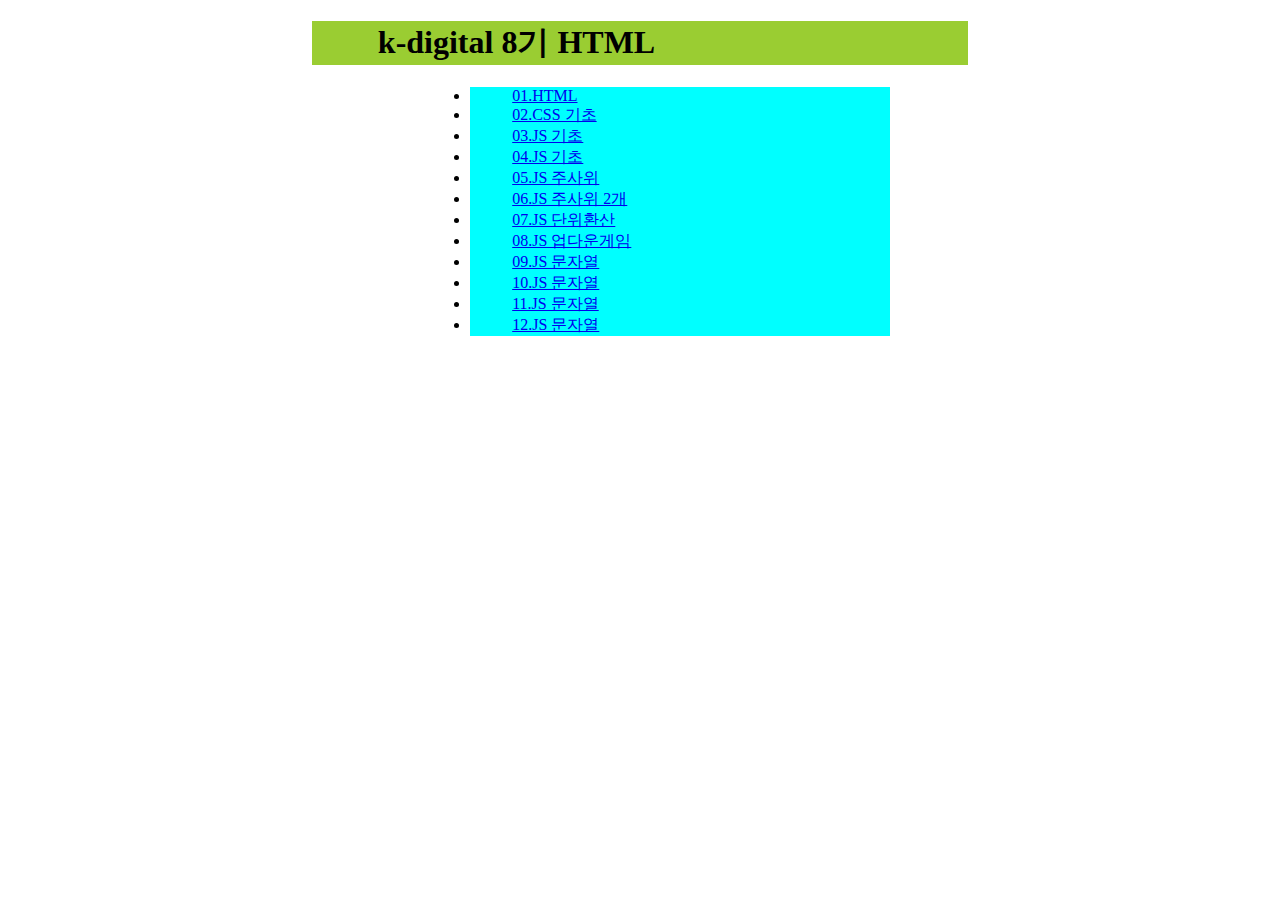
<file: index.html>
<!DOCTYPE html>
<html lang ko>

<head>
    <meta charset="UTF-8">
    <meta name="viewport" content="width=device-width, initial-scale=1.0">
    <title>k-digital 8기</title>
    <link rel="stylesheet" type="text/css" href="./index.css">
</head>

<body>
    <header>
        <h1>k-digital 8기 HTML</h1>
    </header>

<main>
    <ul>
        <li><a href='./01/01.html'>01.HTML</a></li>
        <li><a href="./02/02.html">02.CSS 기초</a></li>
        <li><a href="./03/03.html">03.JS 기초</a></li>
        <li><a href="./04/04.html">04.JS 기초</a></li>
        <li><a href="./05/05.html">05.JS 주사위</a></li>
        <li><a href="./06/06.html">06.JS 주사위 2개 </a></li>
        <li><a href="./07/07.html">07.JS 단위환산</a></li>
        <li><a href="./08/08.html">08.JS 업다운게임</a></li>
        <li><a href="./09/09.html">09.JS 문자열</a></li>
        <li><a href="./10/10.html">10.JS 문자열</a></li>
        <li><a href="./11/11.html">11.JS 문자열</a></li>
        <li><a href="./12/12.html">12.JS 문자열</a></li>
    </ul>
</main>
</body>

</html>

<!-- 타이틀달아주기 -->
</file>
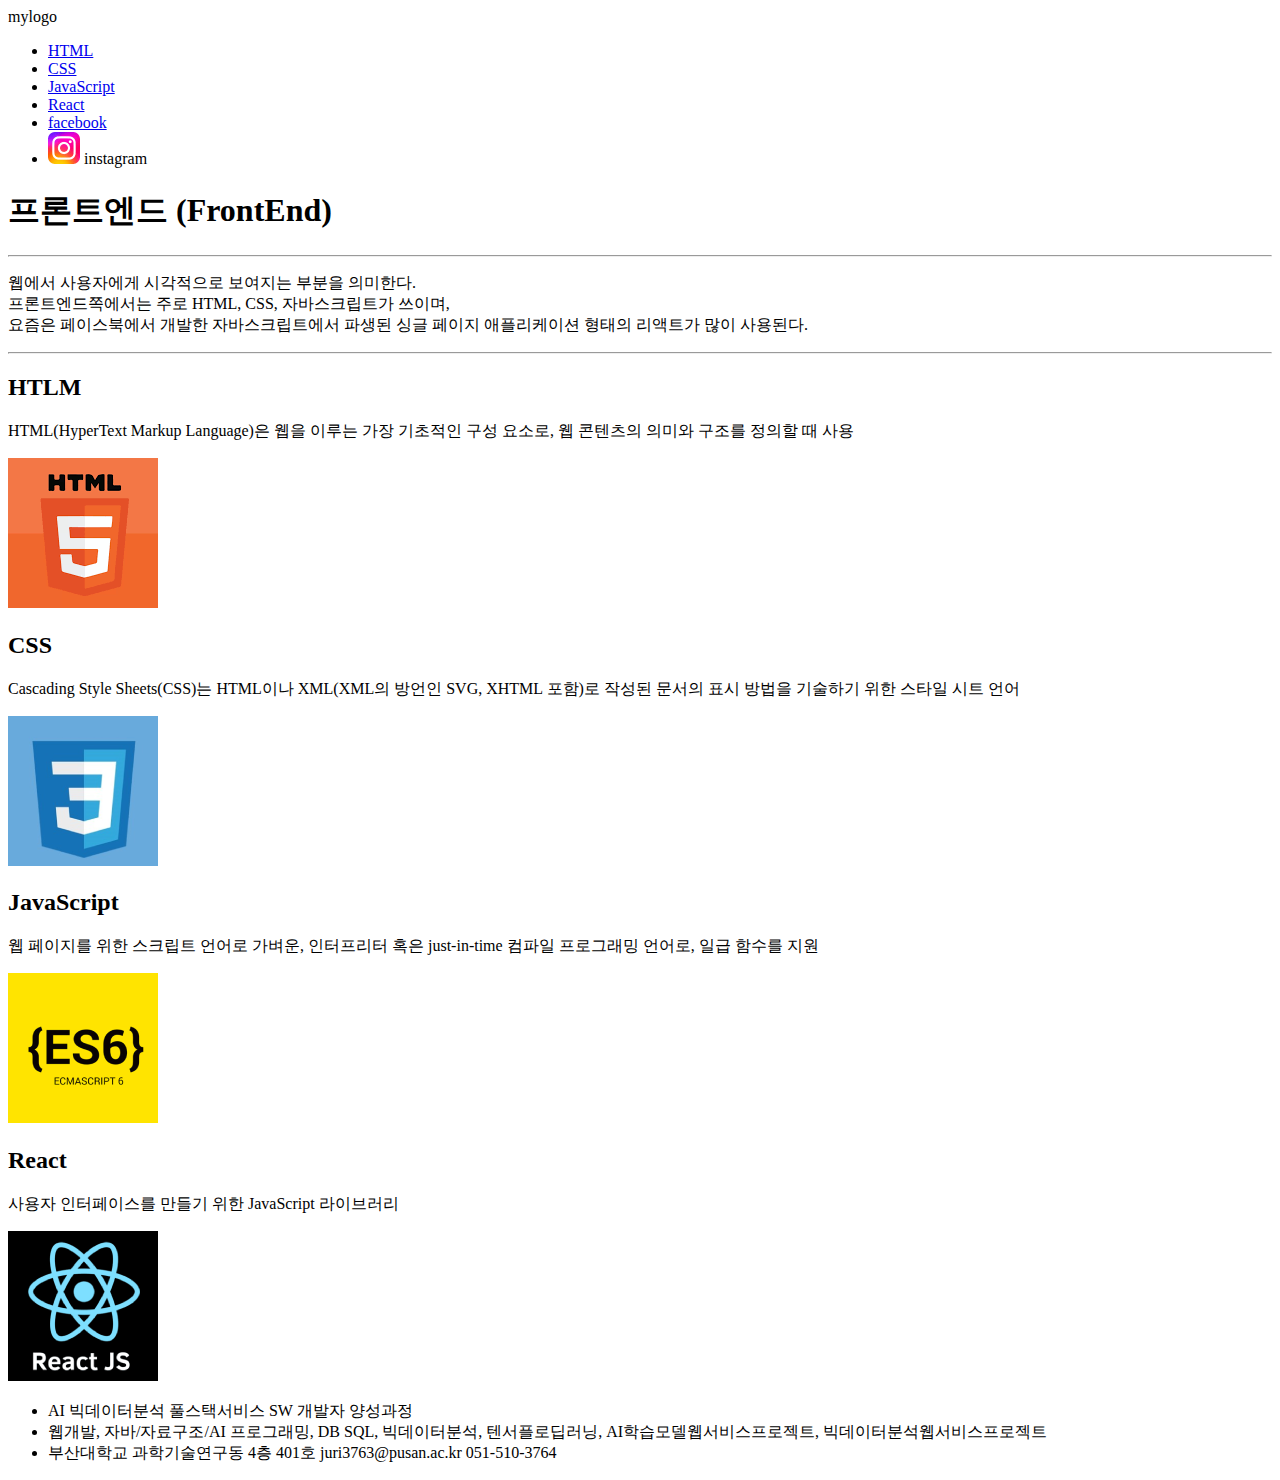
<file: 01/01.html>
<!DOCTYPE html>
<html lang="ko">

<head>
    <meta charset="UTF-8">
    <meta name="viewport" content="width=device-width, initial-scale=1.0">
    <title>HTML 기초</title>
</head>

<body>
    <header>
        <div>mylogo</div>
        <nav>
            <ul>
                <li><a href='#h2HTML'>HTML</a></li>
                <li><a href='#h2CSS'>CSS</a></li>
                <li><a href='#h2js'>JavaScript</a></li>
                <li><a href='#h2react'>React</a></li>
                <li><a href='https://www.facebook.com/?locale=ko_KR' target='blank'>facebook</a></li>
                <li>
                    <img
                        src='[data-uri]'>
                    instagram
                </li>
            </ul>
        </nav>
    </header>
    <main>
        <article>
            <h1>프론트엔드
                (FrontEnd)</h1>

            <hr>
            <p>웹에서 사용자에게 시각적으로 보여지는 부분을 의미한다. <br>프론트엔드쪽에서는 주로 <span>HTML, CSS, 자바스크립트</span>가 쓰이며, <br>요즘은 페이스북에서 개발한
                자바스크립트에서
                파생된 싱글 페이지 애플리케이션 형태의 리액트가 많이 사용된다.</p>
        </article>
        <hr>

        <section>
            <h2 id="h2HTML">HTLM</h2>
            <p>HTML(HyperText Markup Language)은 웹을 이루는 가장 기초적인 구성 요소로, 웹 콘텐츠의 의미와 구조를 정의할 때 사용</p>
            <div>
                <img src='../img/html.png' alt="HTML">
            </div>
        </section>
        <section>
            <h2 id="h2CSS">CSS</h2>
            <p>Cascading Style Sheets(CSS)는 HTML이나 XML(XML의 방언인 SVG, XHTML 포함)로 작성된 문서의 표시 방법을 기술하기 위한 스타일 시트 언어</p>
            <div>
                <img src='../img/css.png' alt="CSS">
            </div>
        </section>
        <section>
            <h2 id="h2js">JavaScript</h2>
            <p>웹 페이지를 위한 스크립트 언어로 가벼운, 인터프리터 혹은 just-in-time 컴파일 프로그래밍 언어로, 일급 함수를 지원</p>
            <div>
                <img src="../img/js.png" alt="JavaScript">
            </div>
        </section>
        <section>
            <h2 id="h2recat">React</h2>
            <p>사용자 인터페이스를 만들기 위한 JavaScript 라이브러리</p>
            <div>
                <img src="../img/react.png" alt="React">
            </div>
        </section>
    </main>
    <footer>
        <ul>
            <li>AI 빅데이터분석 풀스택서비스 SW 개발자 양성과정</li>
            <li>웹개발, 자바/자료구조/AI 프로그래밍, DB SQL, 빅데이터분석, 텐서플로딥러닝, AI학습모델웹서비스프로젝트, 빅데이터분석웹서비스프로젝트</li>
            <li>부산대학교 과학기술연구동 4층 401호 juri3763@pusan.ac.kr 051-510-3764</li>
        </ul>
    </footer>
</body>

</html>
</file>
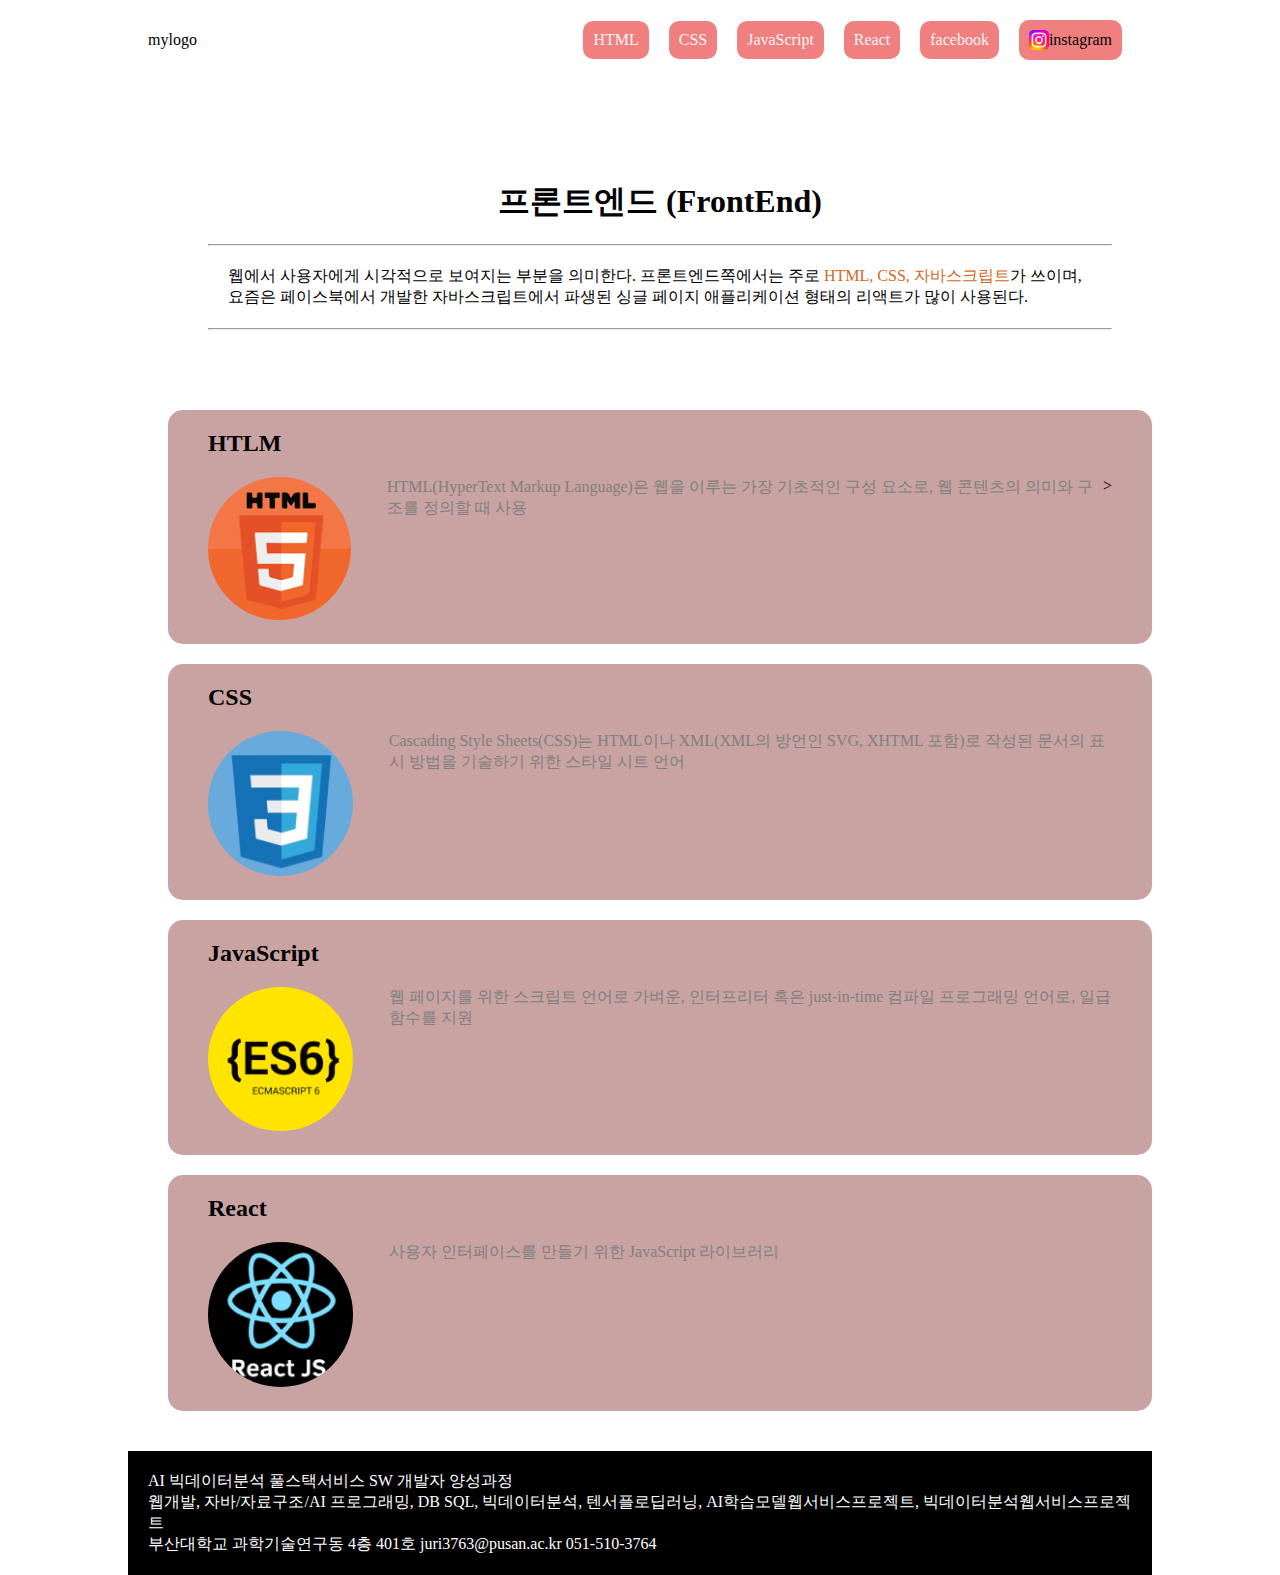
<file: 02/02.html>
<!DOCTYPE html>
<html lang="ko">

<head>
    <meta charset="UTF-8">
    <meta name="viewport" content="width=device-width, initial-scale=1.0">
    <title>CSS 기초</title>
    <link rel="stylesheet" type="text/css" href="./02.css">
    
</head>

<body>
    <!-- 여기는 메뉴영역
    인라인 형식 style 속성사용
    <header style="background-color: aliceblue;"> -->
    <header>
        <div>mylogo</div>
        <nav>
            <ul id="menu">
                <li class="menuli"><a href='#h2HTML'>HTML</a></li>
                <li class="menuli"><a href='#h2CSS'>CSS</a></li>
                <li class="menuli"><a href='#h2js'>JavaScript</a></li>
                <li class="menuli"><a href='#h2react'>React</a></li>
                <li class="menuli"><a href='https://www.facebook.com/?locale=ko_KR' target='blank'>facebook</a></li>
                <li class="menuli">
                    <img
                        src='[data-uri]'>
                    instagram
                </li>
            </ul>
        </nav>
    </header>


    <!-- 메인영역 -->
    <main>
        <article>
            <h1>프론트엔드
                (FrontEnd)</h1>
            <hr>
            <p>웹에서 사용자에게 시각적으로 보여지는 부분을 의미한다. 프론트엔드쪽에서는 주로 <span>HTML, CSS, 자바스크립트</span>가 쓰이며, 요즘은 페이스북에서 개발한
                    자바스크립트에서
                    파생된 싱글 페이지 애플리케이션 형태의 리액트가 많이 사용된다.
            </p>
            <hr>
        </article>

        <section class="s1">
            <h2 id="h2HTML">HTLM</h2>

            <div class="secDiv">
                <div>
                    <img src='../img/html.png' alt="HTML">
                </div>
                <p>HTML(HyperText Markup Language)은 웹을 이루는 가장 기초적인 구성 요소로, 웹 콘텐츠의 의미와 구조를 정의할 때 사용</p>
                >
            </div>
        </section>

        <section class="s2">
            <h2 id="h2CSS">CSS</h2>

            <div class="secDiv">
                <div>
                    <img src='../img/css.png' alt="CSS">
                </div>
                <p>Cascading Style Sheets(CSS)는 HTML이나 XML(XML의 방언인 SVG, XHTML 포함)로 작성된 문서의 표시 방법을 기술하기 위한 스타일 시트 언어</p>
            </div>
        </section>

        </section>
        <section class="s1">
            <h2 id="h2js">JavaScript</h2>

            <div class="secDiv">
                <div>
                    <img src="../img/js.png" alt="JavaScript">
                </div>
                <p>웹 페이지를 위한 스크립트 언어로 가벼운, 인터프리터 혹은 just-in-time 컴파일 프로그래밍 언어로, 일급 함수를 지원</p>

            </div>
        </section>

        <section class="s2">
            <h2 id="h2recat">React</h2>
            <div class="secDiv">
                <div>
                    <img src="../img/react.png" alt="React">
                </div>

                <p>사용자 인터페이스를 만들기 위한 JavaScript 라이브러리</p>
            </div>
        </section>
    </main>
</body>
<footer>
    <ul>
        <li>AI 빅데이터분석 풀스택서비스 SW 개발자 양성과정</li>
        <li>웹개발, 자바/자료구조/AI 프로그래밍, DB SQL, 빅데이터분석, 텐서플로딥러닝, AI학습모델웹서비스프로젝트, 빅데이터분석웹서비스프로젝트</li>
        <li>부산대학교 과학기술연구동 4층 401호 juri3763@pusan.ac.kr 051-510-3764</li>
    </ul>
</footer>

</html>
</file>
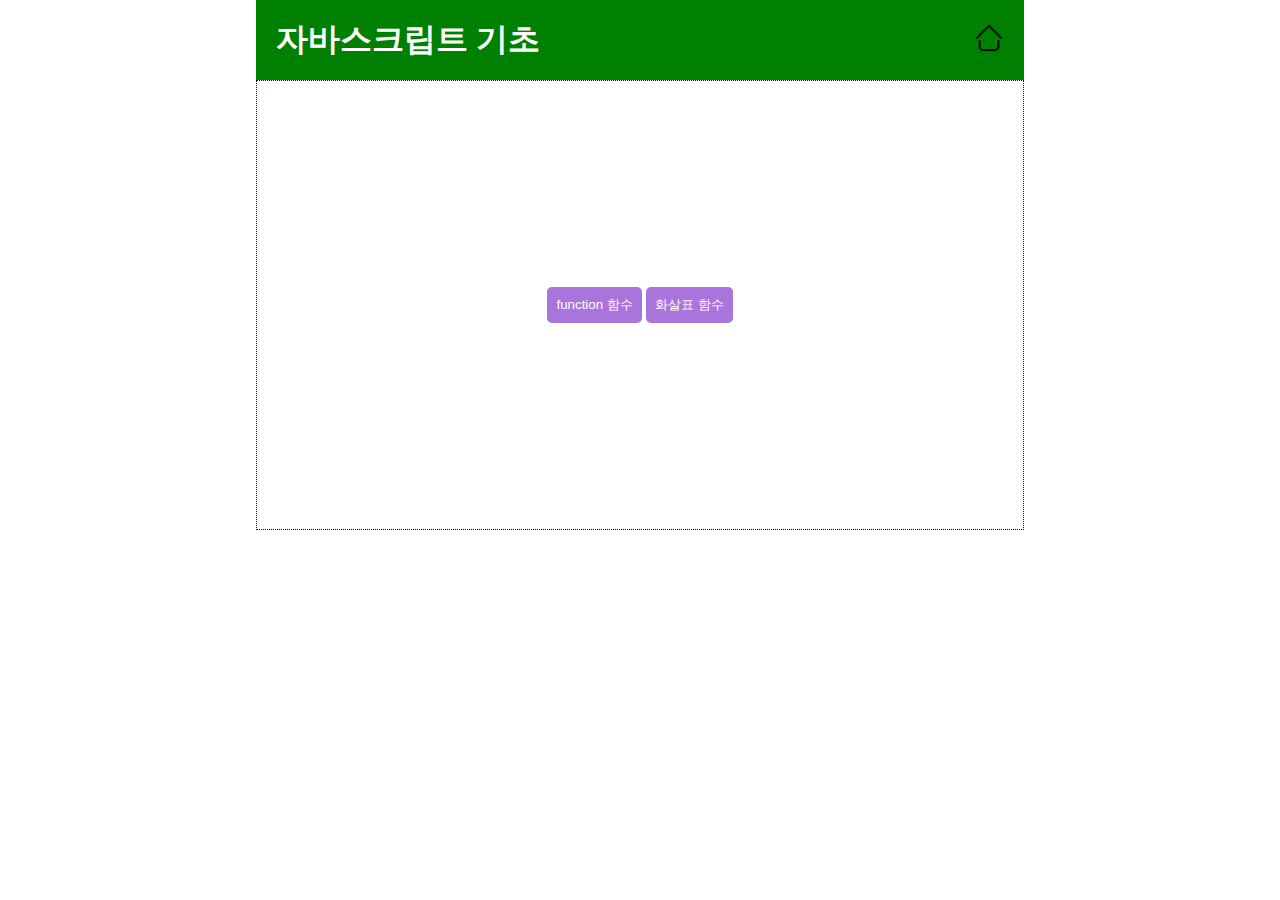
<file: 03/03.html>
<!DOCTYPE html>
<html lang="en">
<head>
 <meta charset="UTF-8">
 <meta name="viewport" content="width=device-width, initial-scale=1.0">
 <title>JS기초</title>
 <link rel="stylesheet" type="text/css" href="../js.css">
 <!-- 내부 스크립트 -->
 <!-- <script>
   alert('안녕하세요');
 </script> -->
 <!-- 외부스크립트  -->
  <script src="./03.js"></script>
</head>

<body>
 <header>
  <h1>자바스크립트 기초</h1>
  <div>
   <a href='../index.html'><img src="../img/home.png"></a>
  </div>
 </header>

 <main>
  <section>
   <div>
    <button onclick="handleClick();">function 함수</button>
    <button onclick="handleClick2();">화살표 함수</button>
   </div>
  </section>
 </main>

</body>
</html>
</file>
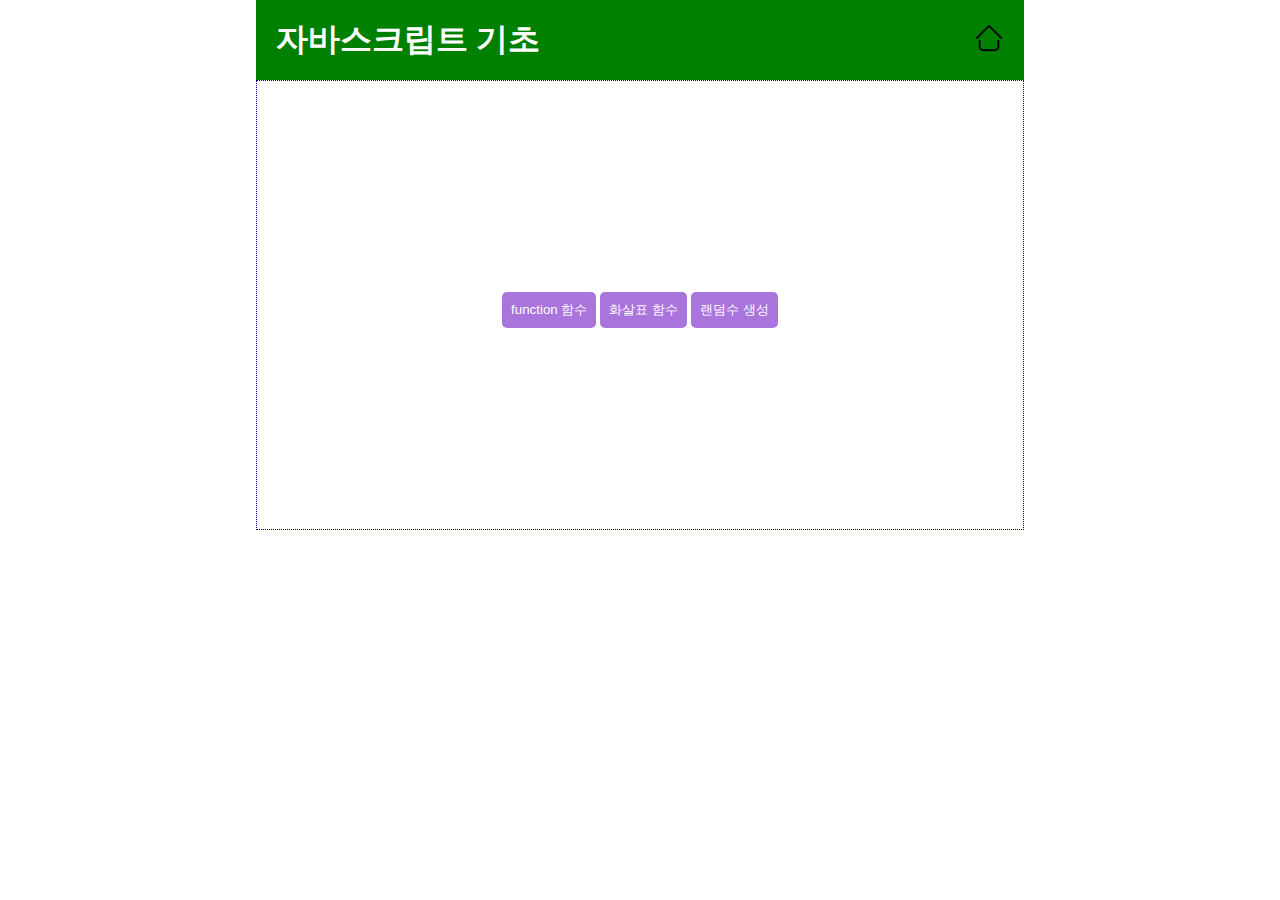
<file: 04/04.html>
<!DOCTYPE html>
<html lang="en">
<head>
 <meta charset="UTF-8">
 <meta name="viewport" content="width=device-width, initial-scale=1.0">
 <title>JS기초</title>
 <link rel="stylesheet" type="text/css" href="../js.css">
 <link rel="stylesheet" type="text/css" href="./04.css">
 <!-- 내부 스크립트 -->
 <!-- <script>
   alert('안녕하세요');
 </script> -->
 <!-- 외부스크립트  -->
  <script src="./04.js"></script>
</head>

<body>
 <header>
  <h1>자바스크립트 기초</h1>
  <div>
   <a href='../index.html'><img src="../img/home.png"></a>
  </div>
 </header>

 <main>
  <section>
    <div id="msg"></div>
  </section>
  <section>
   <div>
    <button id="bt1">function 함수</button>
    <button id="bt2">화살표 함수</button>
    <button id="bt3">랜덤수 생성</button>
   </div>
  </section>
 </main>

</body>
</html>
</file>
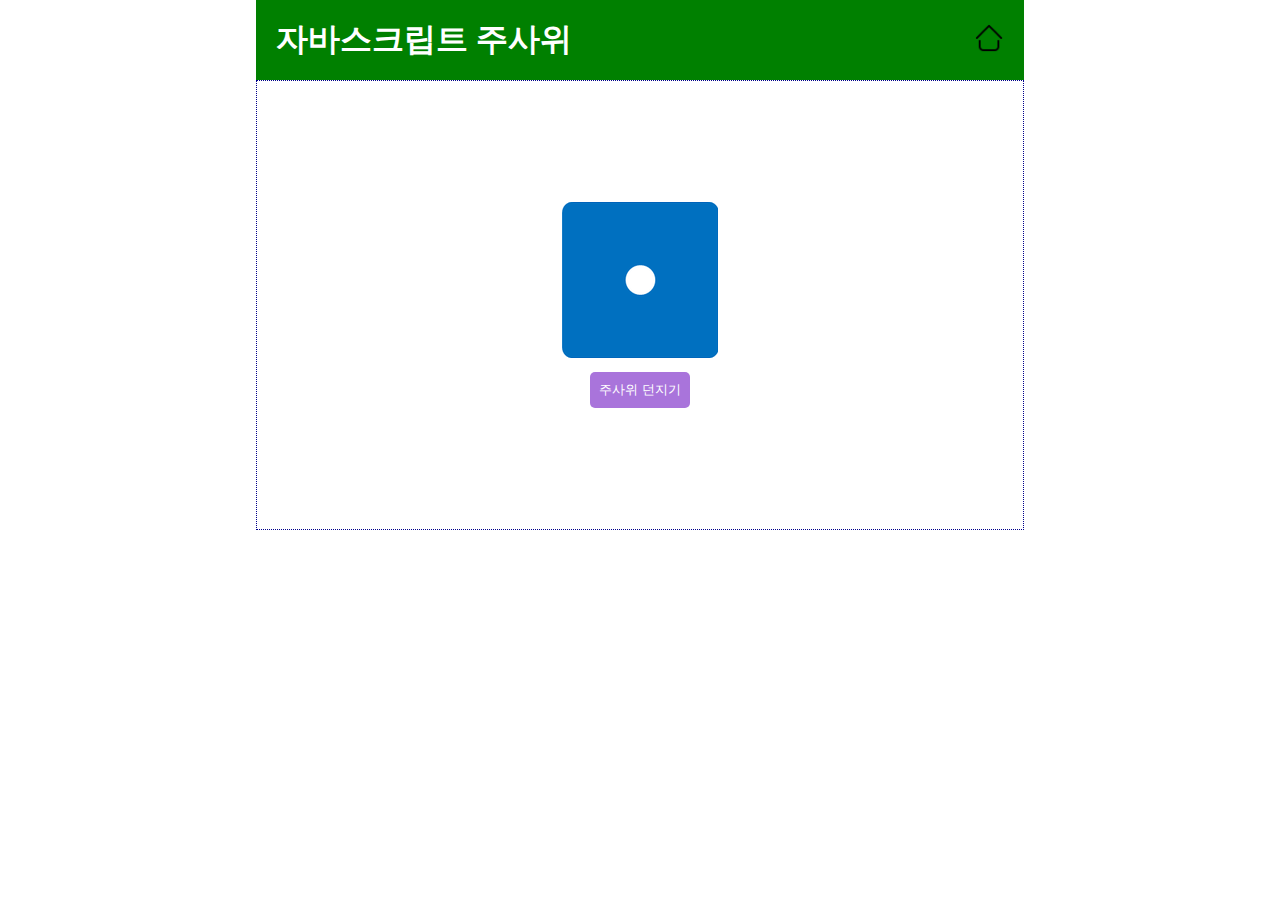
<file: 05/05.html>
<!DOCTYPE html>
<html lang="en">
<head>
 <meta charset="UTF-8">
 <meta name="viewport" content="width=device-width, initial-scale=1.0">
 <title>JS기초</title>
 <link rel="stylesheet" type="text/css" href="../js.css">
 <link rel="stylesheet" type="text/css" href="./05.css">
 <!-- 내부 스크립트 -->
 <!-- <script>
   alert('안녕하세요');
 </script> -->
 <!-- 외부스크립트  -->
  <script src="./05.js"></script>
</head>

<body>
 <header>
  <h1>자바스크립트 주사위</h1>
  <div>
   <a href='../index.html'><img src="../img/home.png"></a>
  </div>
 </header>

 <main>
  <section>
    <div id="msg"><img src="../img/1.png"></div>
  </section>
  <section>
   <div>
    <button id="bt1">주사위 던지기</button>   
   </div>
  </section>
 </main>

</body>
</html>
</file>
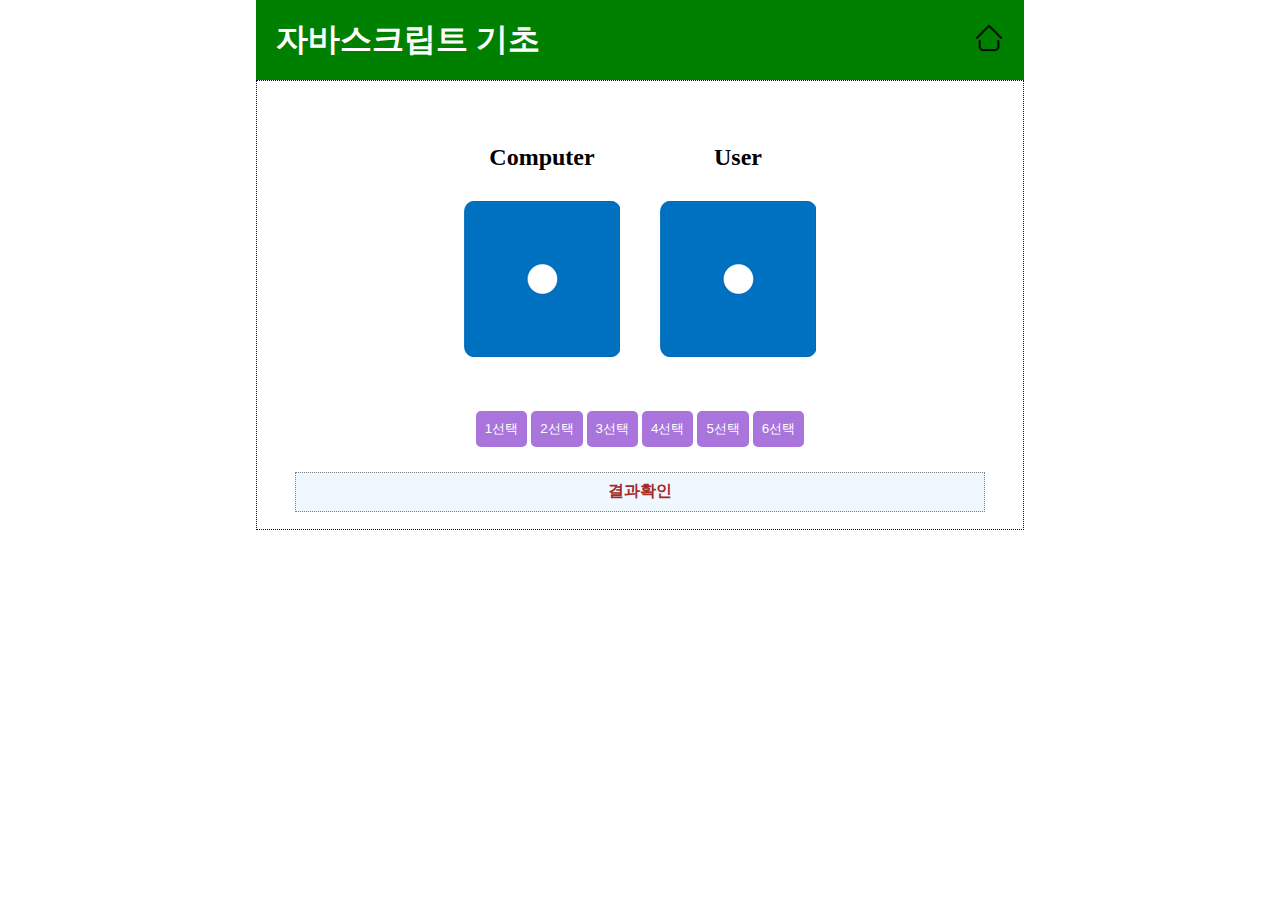
<file: 06/06.html>
<!DOCTYPE html>
<html lang="en">

<head>
  <meta charset="UTF-8">
  <meta name="viewport" content="width=device-width, initial-scale=1.0">
  <title>JS기초</title>
  <link rel="stylesheet" type="text/css" href="../js.css">
  <link rel="stylesheet" type="text/css" href="./06.css">
  <!-- 내부 스크립트 -->
  <!-- <script>
   alert('안녕하세요');
 </script> -->
  <!-- 외부스크립트  -->
  <script src="./06.js"></script>
</head>

<body>
  <header>
    <h1>자바스크립트 기초</h1>
    <div>
      <a href='../index.html'><img src="../img/home.png"></a>
    </div>
  </header>

  <main>
    <section class="sec1">
      <div class="dice">
        <h2>Computer</h2>
        <img id="com" src="../img/1.png" />
      </div>
      <div class="dice">
        <h2>User</h2>
        <img id="user" src="../img/1.png" />
      </div>
    </section>
    <section class="sec1">
      <div>
        <button id="bt1">1선택</button>
        <button id="bt2">2선택</button>
        <button id="bt3">3선택</button>
        <button id="bt4">4선택</button>
        <button id="bt5">5선택</button>
        <button id="bt6">6선택</button>
      </div>
    </section>
    <section class="sec2" id="msg"> 
      결과확인   
    </section>
  </main>

</body>

</html>
</file>
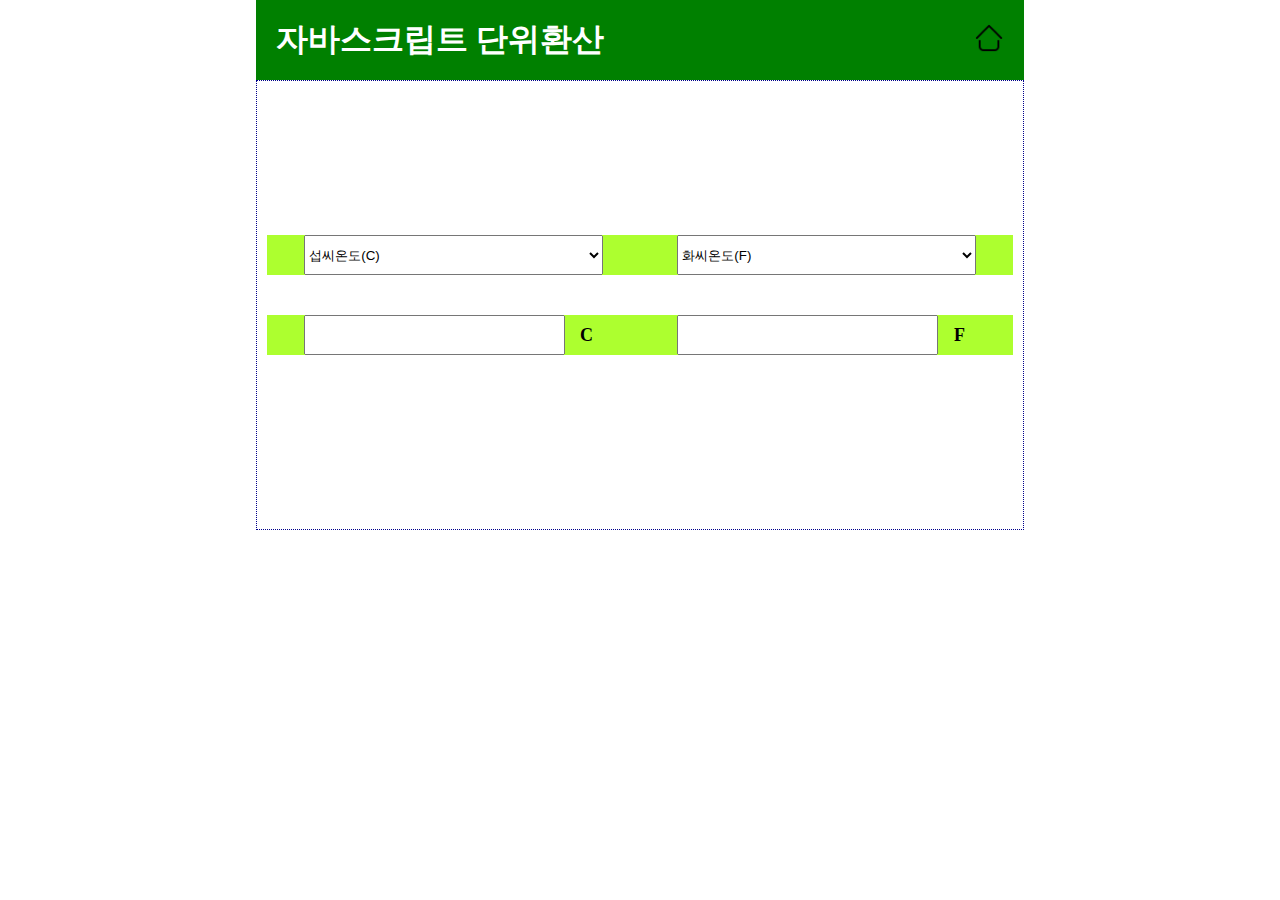
<file: 07/07.html>
<!DOCTYPE html>
<html lang="en">

<head>
  <meta charset="UTF-8">
  <meta name="viewport" content="width=device-width, initial-scale=1.0">
  <title>자바스크립트 단위환산</title>
  <link rel="stylesheet" type="text/css" href="../js.css">
  <link rel="stylesheet" type="text/css" href="./07.css">
    <!-- 외부 스크립트 -->
    <script src="./07.js"></script>
</head>

<body>
  <header>
    <h1>자바스크립트 단위환산</h1>
    <div>
      <a href='../index.html'><img src="../img/home.png"></a>
    </div>
  </header>

  <form>
    <main>
      <section class="sec">
        <div class="row">
          <div class="col">
            <select id="sel1" name="sel1">
              <option value="C" selected>섭씨온도(C)</option>
              <option value="F">화씨온도(F)</option>
            </select>
          </div>

          <div class="col">
            <select id="sel2" name="sel2">
              <option value="C">섭씨온도(C)</option>
              <option value="F" selected>화씨온도(F)</option>
            </select>
          </div>
        </div>

        <div class="row">
          <div class="col">
            <input type="number" id="tex1" name="txt1">
            <label for="txt1">C</label>
          </div>
          <div class="col">
            <input type="number" id="tex2" name="txt2" readonly>
            <label for="txt2">F</label>
          </div>
        </div>
      </section>
    </main>
  </form>
 
</body>

</html>
</file>
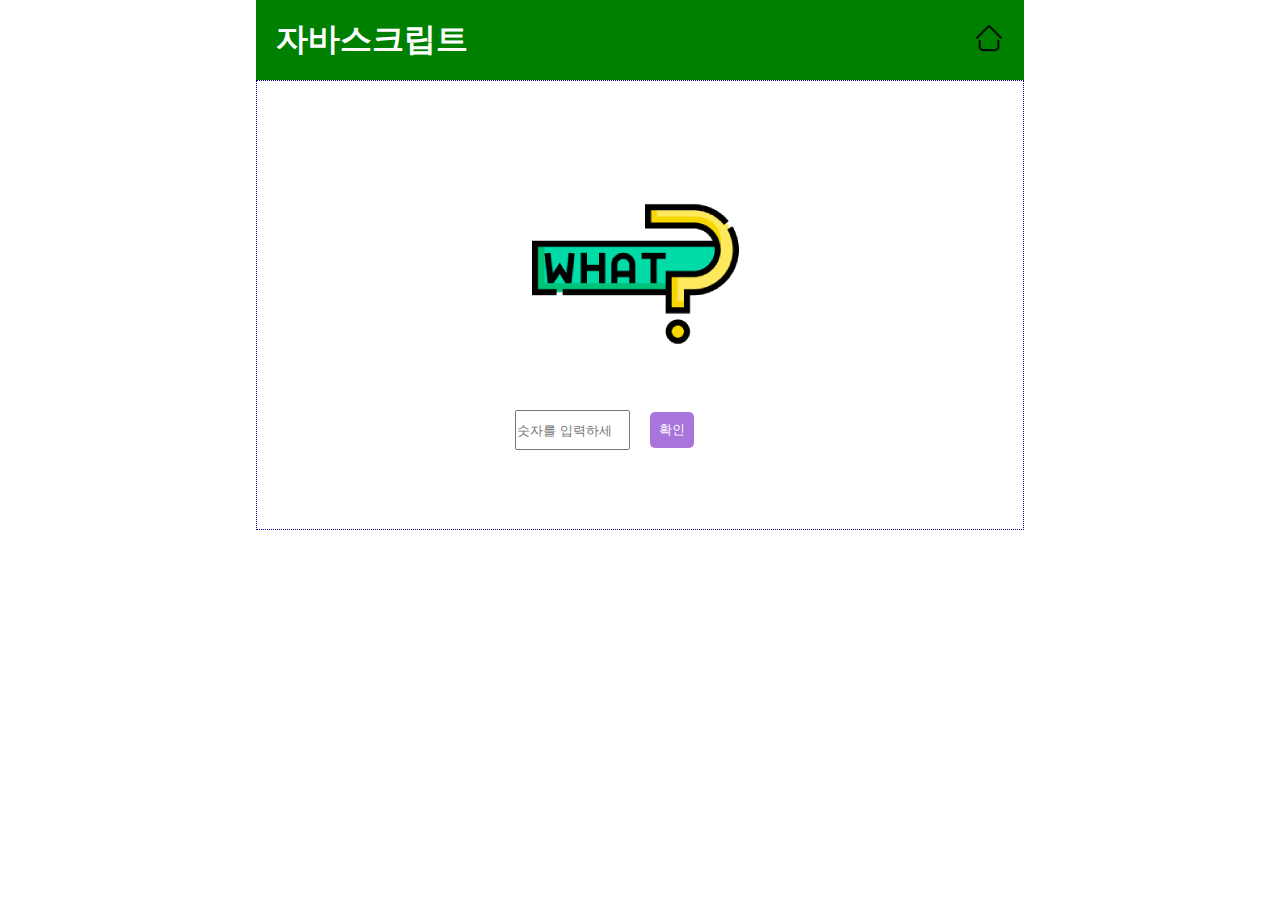
<file: 08/08.html>
<!DOCTYPE html>
<html lang="en">

<head>
 <meta charset="UTF-8">
 <meta name="viewport" content="width=device-width, initial-scale=1.0">
 <title>자바스크립트 업다운</title>
 <link rel="stylesheet" type="text/css" href="../js.css">
 <link rel="stylesheet" type="text/css" href="./08.css">
 <script src="./08.js"></script>
</head>

<body>
 <header>
  <h1>자바스크립트</h1>
  <div>
   <a href='../index.html'><img src="../img/home.png"></a>
  </div>
 </header>
 <form>
  <main>
    <section class='sec'>
      <div class='row'>
        <img src='../img/what.png' alt='업다운 what' />
      </div>
      <div class='row'>
        <div class='col1'>
          <input type='number' id='txt1' name='txtName1' placeholder='숫자를 입력하세요.' />
        </div>
        <div class='col2'>
          <button id='bt1'>확인</button>
        </div>
      </div>
    </section>
  </main>
</form>
</body>

</html>




 <!-- <form>
  <main>
   <article>
    <h1>업다운게임</h1>
   </article>
   <section class="sec1">
    <div>
     <img src="../img/what.png" id="ud1">
    </div>
   </section>
   <section class="sec2">
    <div class="a1">
     <input type="number" id="txt1" name="txtName1" placeholder="숫자를 입력하세요.">
     <button id="bt1">확인</button>
    </div>
   </section>
  </main>
 </form>

</body>

</html> -->
</file>
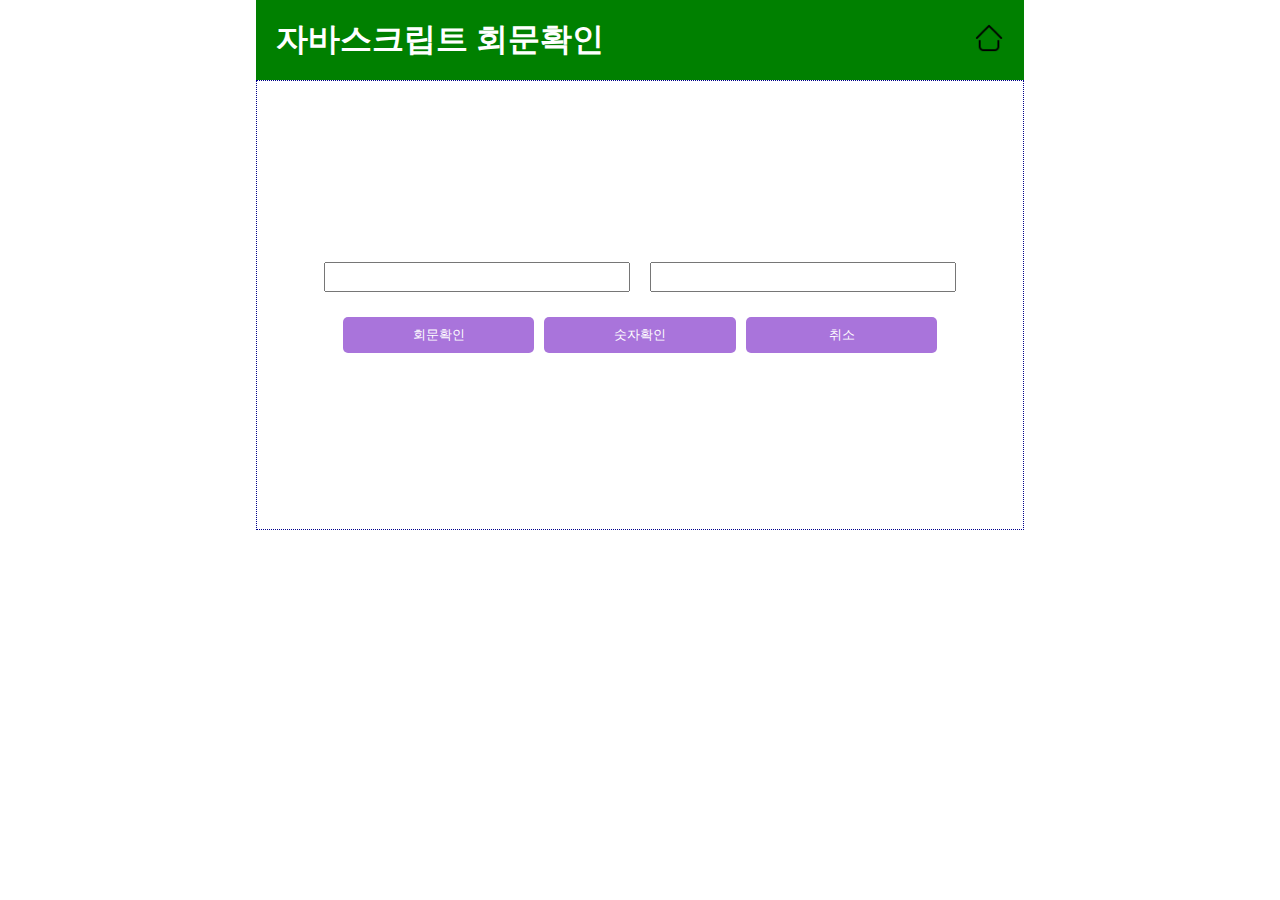
<file: 09/09.html>
<!DOCTYPE html>
<html lang="en">

 <head>
 <meta charset="UTF-8">
 <meta name="viewport" content="width=device-width, initial-scale=1.0">
 <title>js 문자열</title>
 <link rel="stylesheet" type="text/css" href="../js.css">
 <link rel="stylesheet" type="text/css" href="./09.css">
 <script src="./09.js"></script>
</head>

<body>
 <header>
  <h1>자바스크립트 회문확인
  </h1>
  <div>
   <a href='../index.html'><img src="../img/home.png"></a>
  </div>
 </header>

 <form>
  <main>
   <section class="sec">
    <input type="text" id="txt1" name="txt1" />
    <input type="text" id="txt2" name="txt2" readonly />
   </section>
   <section class="sec">
    <button id="bt1">회문확인</button>
    <button id="bt2">숫자확인</button>
    <button type="reset">취소</button>
   </section>
  </main>
 </form>
</body>

</html>
</file>
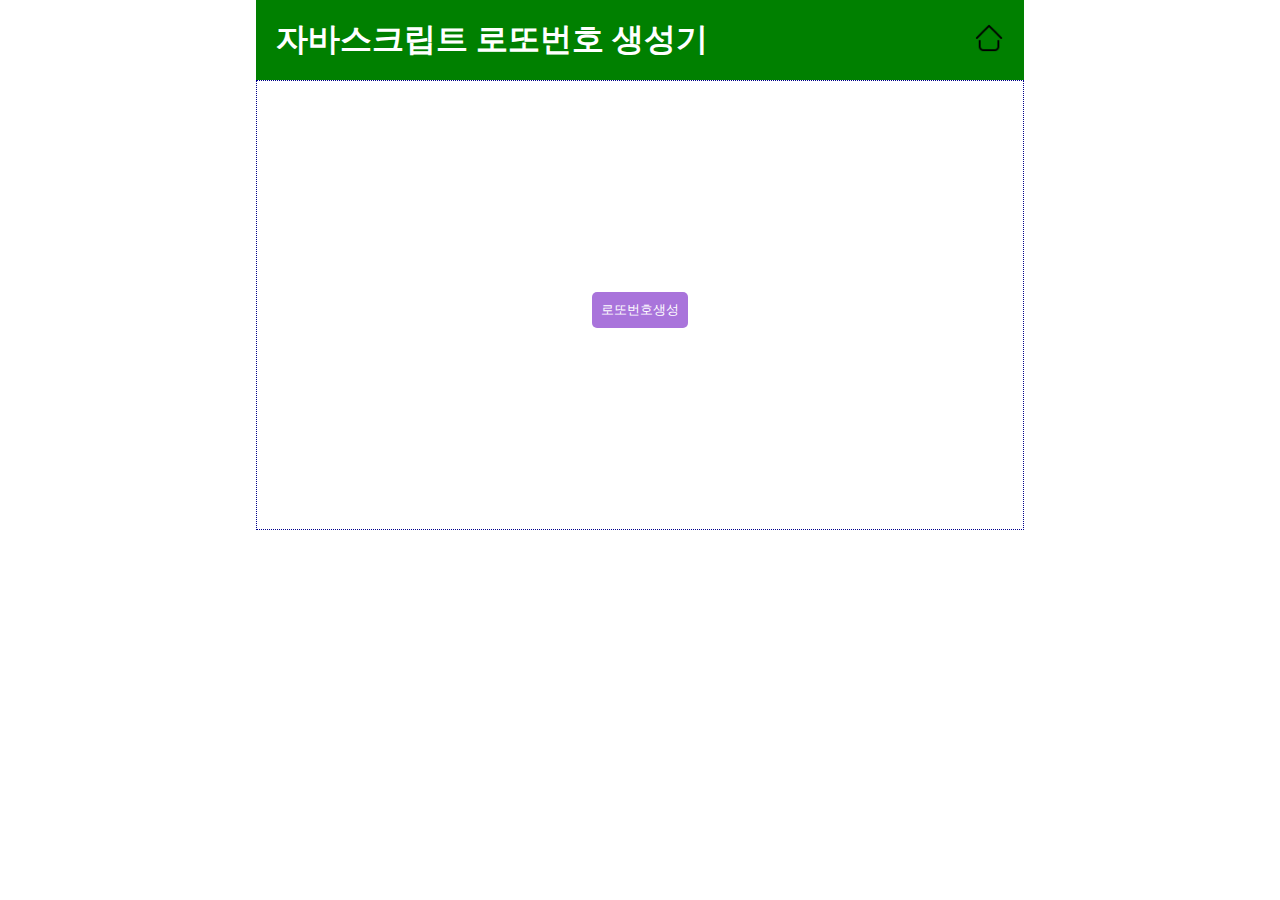
<file: 10/10.html>
<!DOCTYPE html>
<html lang="en">

 <head>
 <meta charset="UTF-8">
 <meta name="viewport" content="width=device-width, initial-scale=1.0">
 <title>js 배열</title>
 <link rel="stylesheet" type="text/css" href="../js.css">
 <link rel="stylesheet" type="text/css" href="./10.css">
 <script src="./10.js"></script>
</head>

<body>
 <header>
  <h1>자바스크립트 로또번호 생성기
  </h1>
  <div>
   <a href='../index.html'><img src="../img/home.png"></a>
  </div>
 </header>

 <form>
  <main>
   <section class="sec">
    <div class="div1" id="divNum">
     <span class=sp0>1</span>
     <span class=sp1>11</span>
     <span class=sp2>21</span>
     <span class=sp3>31</span>
     <span class=sp4>41</span>
     <span class=sp0>1</span>
    </div>
    <div class="divplus">
     <span>+</span>
    </div>
    <div class="div1" id="divBonus">
     <span class="sp1">16</span>
    </div>
   </section>
   <section class="sec">
    <button>로또번호생성</button>
   </section>

  </main>
 </form>
</file>
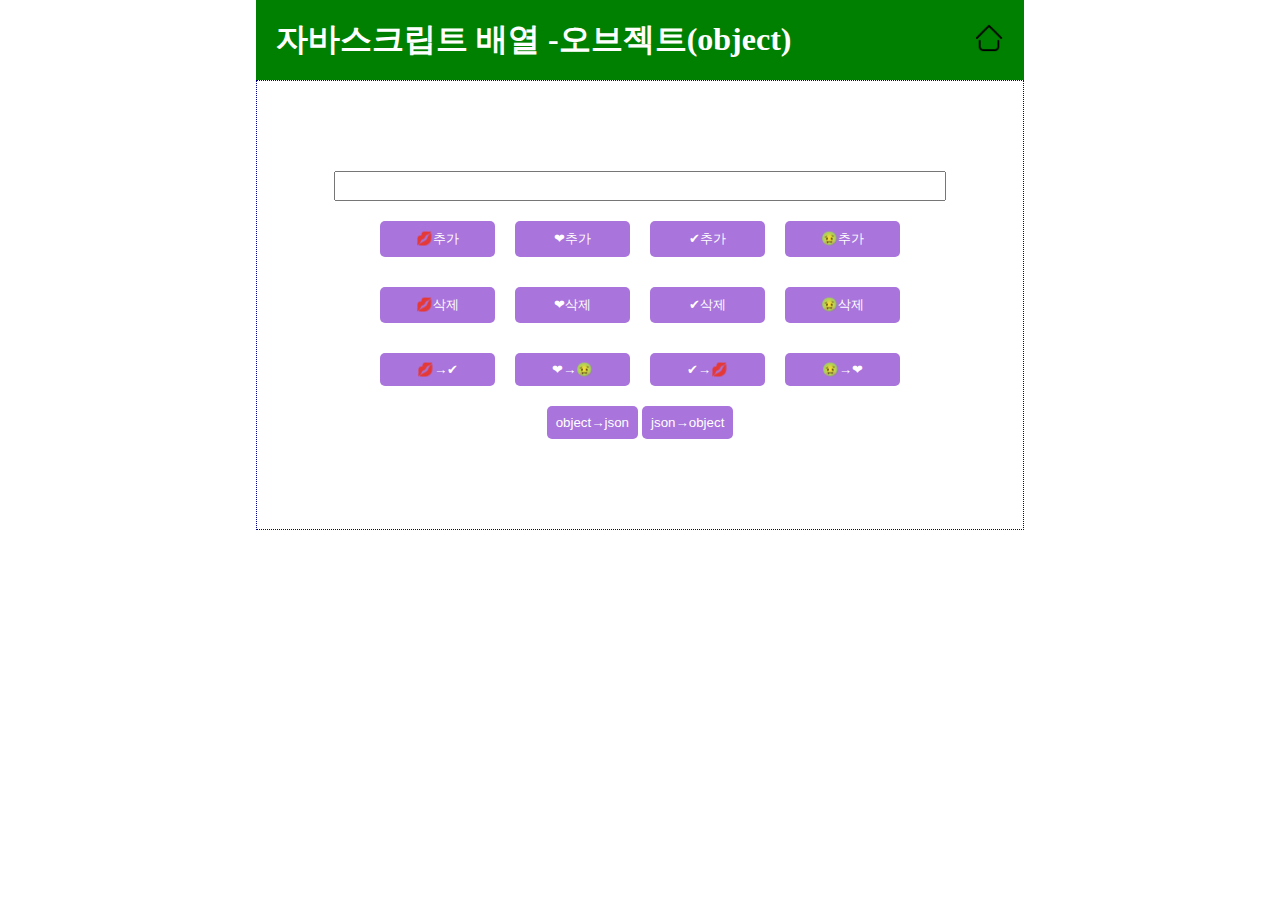
<file: 11/11.html>
<!DOCTYPE html>
<html lang="en">

 <head>
 <meta charset="UTF-8">
 <meta name="viewport" content="width=device-width, initial-scale=1.0">
 <title>js 오브젝트(object)</title>
 <link rel="stylesheet" type="text/css" href="../js.css">
 <link rel="stylesheet" type="text/css" href="./11.css">
 <script src="./11.js"></script>
</head>

<body>
 <header>
  <h1>자바스크립트 배열 -오브젝트(object)</h1>
  <div>
   <a href='../index.html'><img src="../img/home.png"></a>
  </div>
</header>
<form>
  <main>
    <section class='sec'>
      <input type='text' id='txt1' name='txt1' /> 
    </section>
    <section class='sec1'>
      <button class='secBt1'>💋추가</button>
      <button class='secBt1'>❤추가</button>
      <button class='secBt1'>✔추가</button>
      <button class='secBt1'>🤢추가</button>
    </section>
    <section class='sec2'>
      <button class='secBt2'>💋삭제</button>
      <button class='secBt2'>❤삭제</button>
      <button class='secBt2'>✔삭제</button>
      <button class='secBt2'>🤢삭제</button>
    </section>
    <section class='sec3'>
      <button class='secBt3'>💋→✔</button>
      <button class='secBt3'>❤→🤢</button>
      <button class='secBt3'>✔→💋</button>
      <button class='secBt3'>🤢→❤</button>
    </section>
    <section class='sec4'>
      <button id='secBt41'>object→json</button>
      <button id='secBt42'>json→object</button>
    </section>
  </main>
</form>
</body>

</html>
</file>
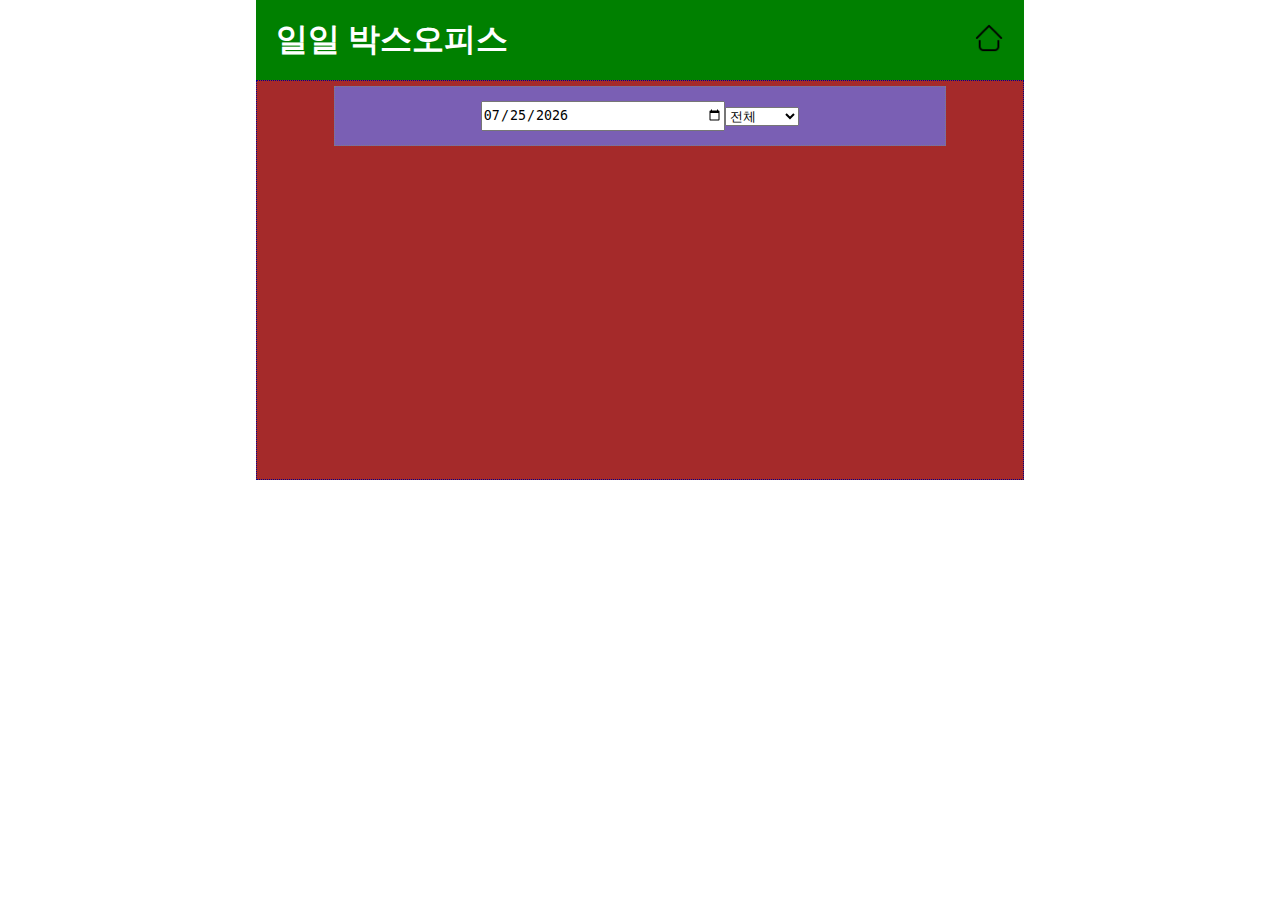
<file: 12/12.html>
<!DOCTYPE html>
<html lang="en">

<head>
  <meta charset="UTF-8">
  <meta name="viewport" content="width=device-width, initial-scale=1.0">
  <title>js 오픈 API</title>
  <link rel="stylesheet" type="text/css" href="../js.css">
  <link rel="stylesheet" type="text/css" href="./12.css">
  <script src="./12.js"></script>
</head>

<body>
  <header>
    <h1>일일 박스오피스
    </h1>
    <div>
      <a href='../index.html'><img src="../img/home.png"></a>
    </div>
  </header>
  <form>
    <main id="boxofficeMain">
      <section class='sec'>
        <div class="divDt">
          <input type="date" id="dt" name="dt">
          <select id="sel1" name="sel1">
            <option value="K">한국영화</option>
            <option value="F">외국영화</option>
            <option value="T" selected>전체</option>
          </select>
        </div>
      </section>
      
      <section class="sec">
        <ul>
         
        
        </ul>
      </section>
    </main>
    
  </form>
</body>

</html>
</file>
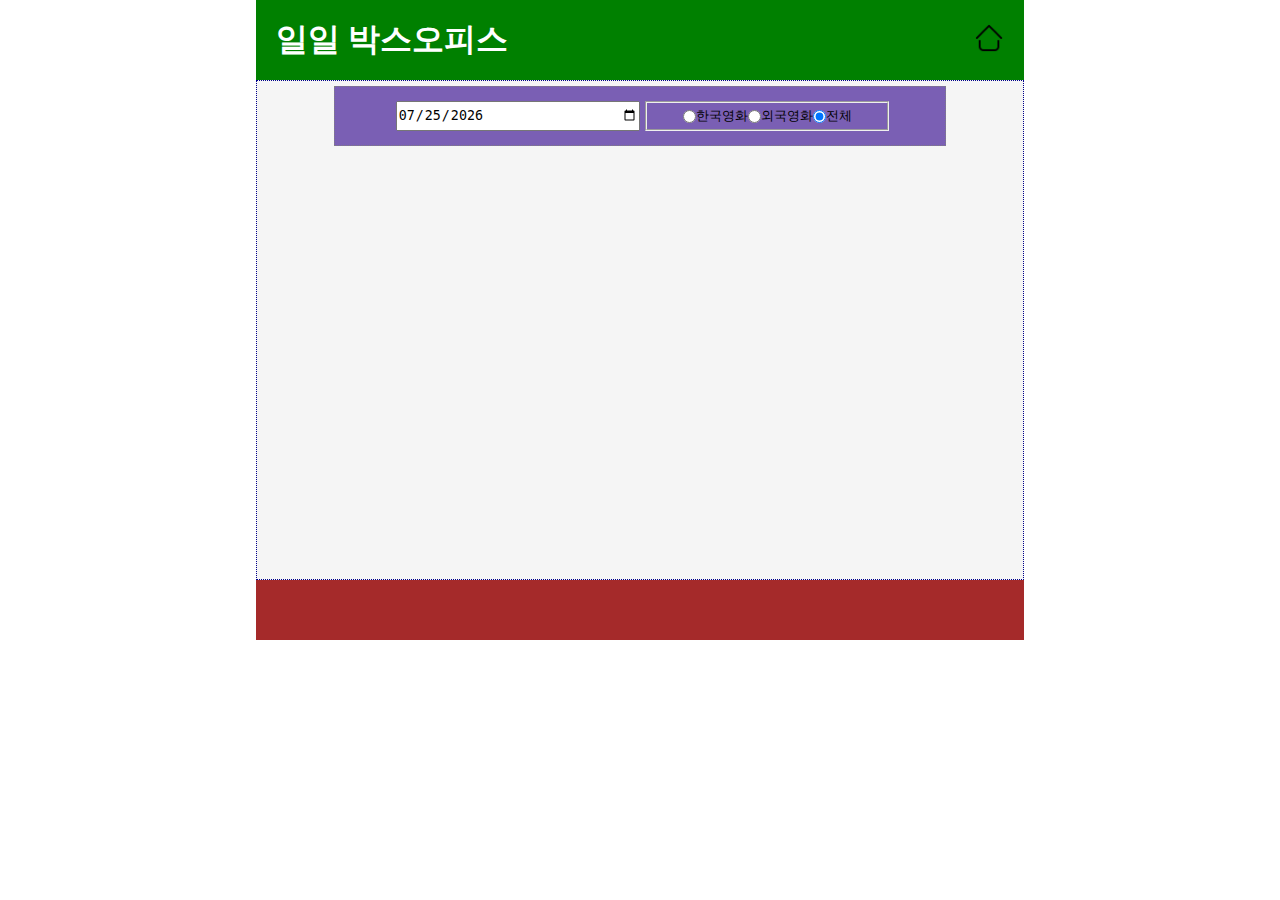
<file: 12_1/12_1.html>
<!DOCTYPE html>
<html lang="en">

<head>
  <meta charset="UTF-8">
  <meta name="viewport" content="width=device-width, initial-scale=1.0">
  <title>js 오픈 API</title>
  <link rel="stylesheet" type="text/css" href="../js.css">
  <link rel="stylesheet" type="text/css" href="./12_1.css">
  <script src="./12_1.js"></script>
</head>

<body>
  <header>
    <h1>일일 박스오피스
    </h1>
    <div>
      <a href='../index.html'><img src="../img/home.png"></a>
    </div>
  </header>
  <form>
    <main id="boxofficeMain">
      <section class='sec'>
        <div class="divDt">
          <input type="date" id="dt" name="dt">
          <fieldset>
            <input type="radio" id="r1" name="mvGubun" value="K">
            <label for="r1">한국영화</label>
            <input type="radio" id="r2" name="mvGubun" value="F">
            <label for="r2">외국영화</label>
            <input type="radio" id="r3" name="mvGubun" value='T' checked>
            <label for="r3">전체</label>
          </fieldset>
        </div>
      </section>

      <section class="sec">
        <ul>


        </ul>
      </section>
    </main>
    <footer id="mvfooter">
      <div id="mvinfo">

      </div>
    </footer>
  </form>
</body>

</html>
</file>
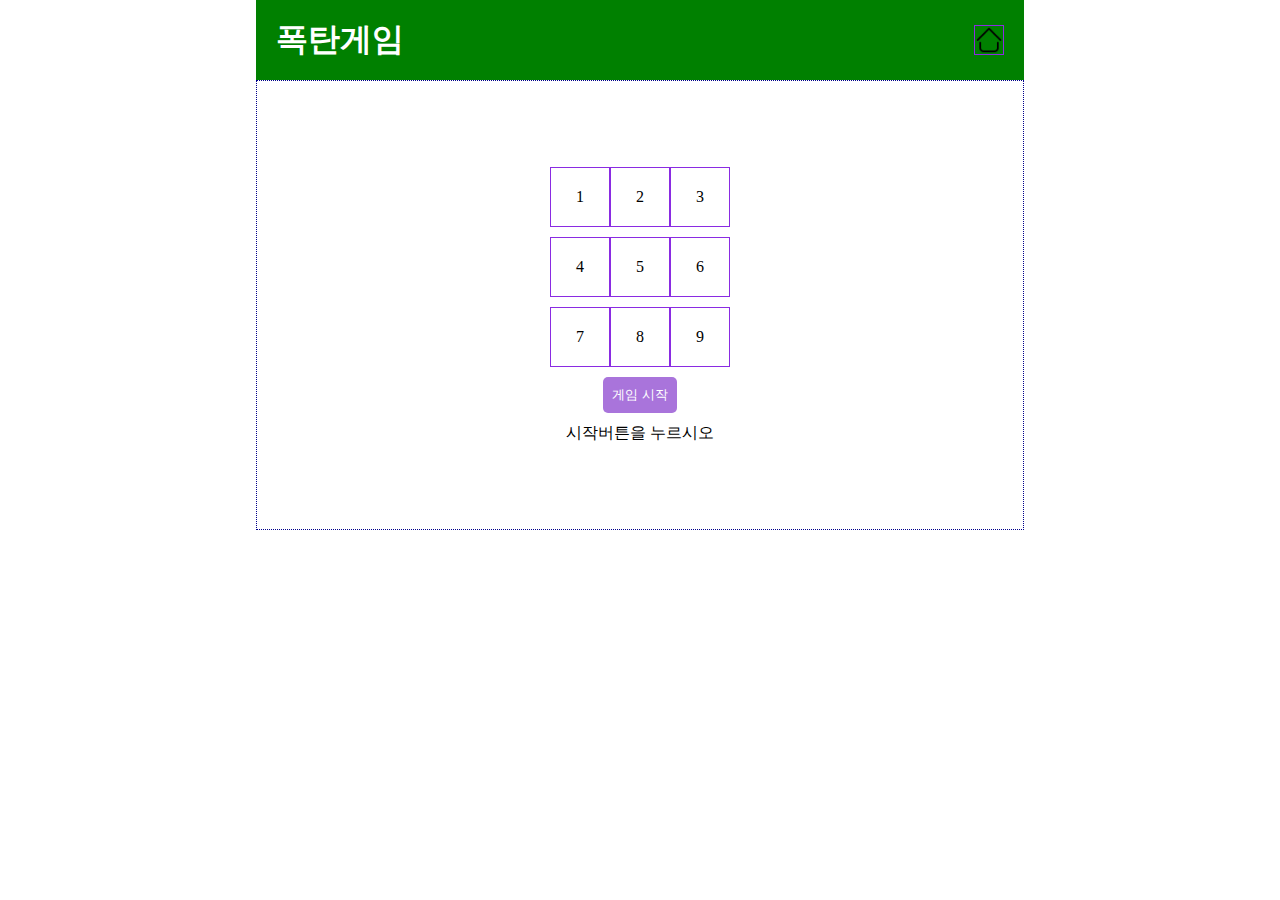
<file: 13/13.html>
<!DOCTYPE html>
<html lang="en">

<head>
 <meta charset="UTF-8">
 <meta name="viewport" content="width=device-width, initial-scale=1.0">
 <title>js 해결문제</title>
 <link rel="stylesheet" type="text/css" href="../js.css">
 <link rel="stylesheet" type="text/css" href="./13.css">
 <script src="./13.js"></script>
</head>

<body>
 <header>
  <h1>폭탄게임
  </h1>
  <div>
   <a href='../index.html'><img src="../img/home.png"></a>
  </div>

 </header>
 <form>
  <main id="boxdofficeMain">
   <section class="sec">
    <div class="row">
     <div class="col" id="box1">1</div>
     <div class="col" id="box2">2</div>
     <div class="col" id="box3">3</div>
    </div>
   </section>
   <section class="sec">
    <div class="row">
     <div class="col" id="box4">4</div>
     <div class="col" id="box5">5</div>
     <div class="col" id="box6">6</div>
    </div>
   </section>
   <section class="sec">
    <div class="row">
    <div class="col" id="box7">7</div>
    <div class="col" id="box8">8</div>
    <div class="col" id="box9">9</div>
    </div>
   </section>
   <section id="sec1">
     <button>게임 시작</button>     
   </section>
   <section class='sec'>
    <div id='msg'>시작버튼을 누르시오</div>
  </section>
  </main>

 </form>
</body>
</file>
<file: index.css>
*{
 width: 80%;
 margin-left: 10%;
}


header{
 background-color: yellowgreen;
}

li{ 
 background-color: aqua;
}
</file>
<file: 02/02.css>
*{
 padding: 0px;
 margin: 0px;
}

/* 공통부분 모아서 선언가능 */
header, main, footer{
 width: 80%;
 margin-left: 10%;
}

/* header{
 background-color: aliceblue;
 width: 80%;
 margin-left: 10%;
}

main{
 background-color: aliceblue;
 width: 80%;
 margin-left: 10%;
} */
main, footer{
 padding: 20px;
}
header, header ul{
 display: flex;
 flex-direction: row;
 justify-content: space-between;
 align-items: center;
}

footer{
 background-color: black;
 color: white;
 width: 80%;
 margin-left: 10%;
 box-sizing: border-box;
}

header{
 display: flex; 
 flex-direction: row;
 justify-content: space-between;
 height: 80px;
 align-items: center;
 padding: 20px;
 box-sizing: border-box;
}

/* header ul 도 가능 */
nav>ul{
 display: flex;
 flex-direction: row;
 justify-content: space-between;
}

ul{
 list-style: none;
}

.menuli{
 display: inline-flex;
 align-items: center;
 margin-right: 10px;
 margin-left: 10px;
 padding: 10px;
 border-radius: 10px;

 background-color: lightcoral;
 /* color: whitesmoke; 적용안됨. a 태그에서 */
}

.menuli:hover{
 background-color: chocolate;
}

a{
 text-decoration: none;
 color: whitesmoke;
}

a>img{
 width: 20px;
 height: 20px;
}
 li img{
  width: 20px;
  height: 20px;
 }
/* 프론트엔드 부분 */
article{
 padding: 60px;
}

h1{
 display: flex;
 flex-direction: column;
 justify-content: center;
 align-items: center;

 padding: 20px;
}
article>p{
 padding: 20px;
}
p>span{
 color: chocolate;
}
/* p>span{
 display: inline-flex;
 flex-direction: row;
} */

section{
 margin: 20px;
 padding: 20px 40px;
 background-color: rgb(201, 162, 162);
 border-radius: 15px;
}

h2{
 padding-bottom: 20px;
}

.secDiv {
 display: flex;
 flex-direction: row;
}

.secDiv > div {
 width: 20%;
}

.secDiv img {
 width: 80%;
 border-radius: 50%;
}
.secDiv > p {
 width: 80%;
 font-size: medium;
 color: gray;
}

@media screen and (max-width : 1024px) {
 header, main, footer {
   width: 100%; 
   margin-left: 0px; 
 }
}

@media screen and (max-width : 768px) {
 header, header ul {
   display: flex;
   flex-direction: column;
   justify-content: space-between;
   align-items: center;
   
   width: 100%;
 }
 header {
   height: auto;
   padding: 20px;
 }

 header li{
   width: 90%;
   margin-bottom: 5px;
 }
}
</file>
<file: js.css>
*{
 padding: 0px;
 margin: 0px;
 box-sizing: border-box;
}

header, main{
 width: 60%;
 margin-left: 20%;

 display: flex;
}

header{
 height: 80px;
 background-color: green;
 color: white;

 /* 간격 똑같이 맞추고 싶을 때 */
 justify-content: space-between; 
 align-items: center;
 padding: 20px;
}

header img{
 width: 30px;
 height: 30px;
}

main{
 flex-direction: column;
 justify-content: center;
 align-items: center;

 /* 임의로 높이를 줌 플렉스 위치선정을 위해서 */
 height: 450px;
 border: 1px dotted darkblue;
}

section{
 margin: 5px;
}

section button{
 padding: 9px;
 border-radius: 5px;
 background-color: rgb(169, 116, 219);
 color: white;
 border: none;
}

button:hover{
 background-color: cyan;
 font-weight: bold;
}
</file>
<file: 04/04.css>
h2>span{
 color: red;
}
</file>
<file: 05/05.css>
h2>span{
 color: red;
}
</file>
<file: 06/06.css>
h2>span {
 color: red;
}

.sec1 {
 display: flex;
 flex-direction: row;
 justify-content: center;
 align-items: center;
 margin: 10px;
}

.sec1 > div, .sec1  >button {
 margin: 10px;
}

.dice {
 padding: 10px;
}

.dice>h2 {
 display: flex;

 flex-direction: column;
 justify-content: center;
 align-items: center;
 margin-bottom: 10px;

 padding: 20px;
}

#msg {
 display: flex;
 justify-content: center;
 align-items: center;

 width: 90%;
 height: 40px;
 background-color: aliceblue;
 border: 1px dotted gray;
 padding: 10px;

 font-weight: bold;
 color: brown;
}
</file>
<file: 07/07.css>
.sec, .row {
 width: 100%;
}

.row{
 display: flex;
 flex-direction: row;
 justify-content: center;
 align-items: center;
 margin-bottom: 20px;
 padding: 10px;
}

.col {
 width: 50%;
 height: 40px;

 display: flex;
 justify-content: center;
 align-items: center;

 background-color: greenyellow;
}

select{
 width: 80%;
 height: 40px;
}

input{
 width: 70%;
 height: 40px;
}

label{
 width: 10%;
 height: 40px;
 padding-left: 5px;

 display: inline-flex;
 justify-content: center;
 align-items: center;
 font-size: large;
 font-weight: bold;
}

#txt2 {
 background-color: blue;
}
</file>
<file: 08/08.css>
/* 
header{
 width: 60%;
 background-color: green;
}

article{
 width: 60%;
}

main{
 display: flex;
}

h1 > div {
 background-color: brown;
}

article {
 background-color: aquamarine;
 width: 80%;
 height: 20%;

 display: flex;
 flex-direction: column;
 justify-content: center;
 align-items: center;

 padding: 20px;
}

#text1 {
height: 34px;
border-radius: 5px;
} */

.sec, .row {
  display: flex;
  justify-content: center;
  align-items: center;
}

.sec {
  margin: 2px; 
  width: 100%;
  flex-direction: column;
}
.row {
  width: 80%;

  flex-direction: row;
}

#txt1 {
  height: 40px;
}

#bt1 {
  width: auto;
}

input {
 width: 40%;
}

.col1, .col2 {

  width: 50%;
  display: flex; 
  align-items: center;
  padding: 10px;
}

.col1 {
  justify-content: end;
}

.col2 {
  justify-content: start;
}
</file>
<file: 09/09.css>
.sec{
 display: flex;
 justify-content: center;
 align-items: center;

 width: 100%;
 /* background-color: yellowgreen; */
}

.sec > input{
 width: 40%;
 height: 30px;
 margin: 10px;
}

#txt2{
 background-attachment: red;
 text-align: center;
}

.sec > button{
 width: 25%;
 margin: 5px;

}
</file>
<file: 10/10.css>
.sec {
 width: 100%;

 display: flex;
 flex-direction: row;
 justify-content: center;
 align-items: center;

 margin-bottom: 30px;
}

.div1 {
 background-color: aquamarine;
 padding: 10px;
 border-radius: 10px;
 margin: 0px, 5px;
}

.divplus > span {
 color: black;
 font-size: xx-large;
 font-weight: bold;
}

span {
 width: 60px;
 height: 60px;
 border-radius: 50%;

 /* 인라인과 인라인플렉스 */
 display: inline-flex;
 justify-content: center;
 align-items: center;

 background-color: brown;
 font-size: large;
 font-weight: bold;

 color: white;
}

.sp0 {
 background-color: brown;
}

.sp1 {
 background-color:chocolate
}

.sp2 {
 background-color: darkgreen;
}

.sp3 {
 background-color: darkblue;
}

.sp4 {
 background-color: blueviolet;
}
</file>
<file: 11/11.css>
.sec, .sec1, .sec2, .sec3 {
 width: 100%;

 display: flex;
 justify-content: center;
 align-items: center;
}

input {
 width: 80%;
 height: 30px;
}

.secBt1, .secBt2, .secBt3 {
 width: 15%;
 margin: 10px;
}
</file>
<file: 12/12.css>
#boxofficeMain{
 display: flex;

 flex-direction: column;
 justify-content: start;
 align-items: center;

 background-color: brown;

 height: 400px;
}

.sec, .divDt{
 display: flex;
 justify-content: center;
 align-items: center;
}

.sec{
width: 100%;
}

.divDt{
width: 80%;
height: 60px;
background-color: rgb(122, 95, 180);
flex-direction: row;

border: 1px dotted gray;
}

input{
width: 40%;
height: 30px;
}

.sec > ul{
 list-style: none;

 width: 80%;
}

.mvli{
 width: 100%;
 height: 30px;

 display: flex;
 justify-content: start;
 align-items: center;

 margin: 0px 2px;
}

.mvli:hover{
 background-color: bisque;
 border-bottom: 1px solid blueviolet;
}

.rank{
 width: 20%;
 height: 20px;

 display: inline-flex;
 justify-content: center;
 align-items: center;
 background-color: rgb(20, 135, 118);
 color: aliceblue;

 border-radius: 10%;
 margin-right:  10px;
}

.rank:hover{
 background-color: aqua;
}
</file>
<file: 12_1/12_1.css>
#boxofficeMain, #mvfooter{
 display: flex;

 flex-direction: column;
 justify-content: start;
 align-items: center;

 background-color: whitesmoke;

}

#boxofficeMain {
 height: 500px;
}

#mvfooter {
 height: 60px;
 width: 60%;
 margin-left: 20%;
 background-color: brown;
 color: white;
}


.sec, .divDt {
 display: flex;
 justify-content: center;
 align-items: center;
}

.sec{
width: 100%;
flex-direction: column;

}

.divDt {
width: 80%;
height: 60px;
background-color: rgb(122, 95, 180);
flex-direction: row;

border: 1px dotted gray;
}

input[type=date], .select, fieldset{
width: 40%;
height: 30px;
margin-left: 5px;
}


.sec > ul{
 list-style: none;
 width: 80%;

 font-size: medium;
}

.mvli{
 width: 100%;
 height: 40px;

 display: flex;
 justify-content: start;
 align-items: center;

 margin: 0px 2px;
}

.mvli:hover{
 background-color: bisque;
 border-bottom: 1px solid blueviolet;
}

.rank{
 width: 20%;
 height: 20px;

 display: inline-flex;
 justify-content: center;
 align-items: center;
 background-color: rgb(20, 135, 118);
 color: aliceblue;

 border-radius: 10%;
 margin-right:  10px;
}

.rank:hover{
 background-color: aqua;
}

.movieNm {
 width: 60%;
}

.openDt {
 width: 20%;
}

.rankInten {
 width: 5%;
 display: inline-flex;
 justify-content: center;
}

.spRed {
 color: red;
}

.spBlue {
 color: blue;
}

.label{
margin-right: 5px;
margin-left: 2px;
}

fieldset {
 font-size: small;
 display: flex;
 justify-content: center;
 align-items: center;
}
</file>
<file: 13/13.css>
.col, img{
 width: 60px;
 height: 60px;

 border: 1px solid blueviolet;
 display: flex;
 align-items: center;
 justify-content: center;
}

.row{
 display: flex;
 flex-direction: row;
 align-items: center;
 justify-content: center;
}
</file>
